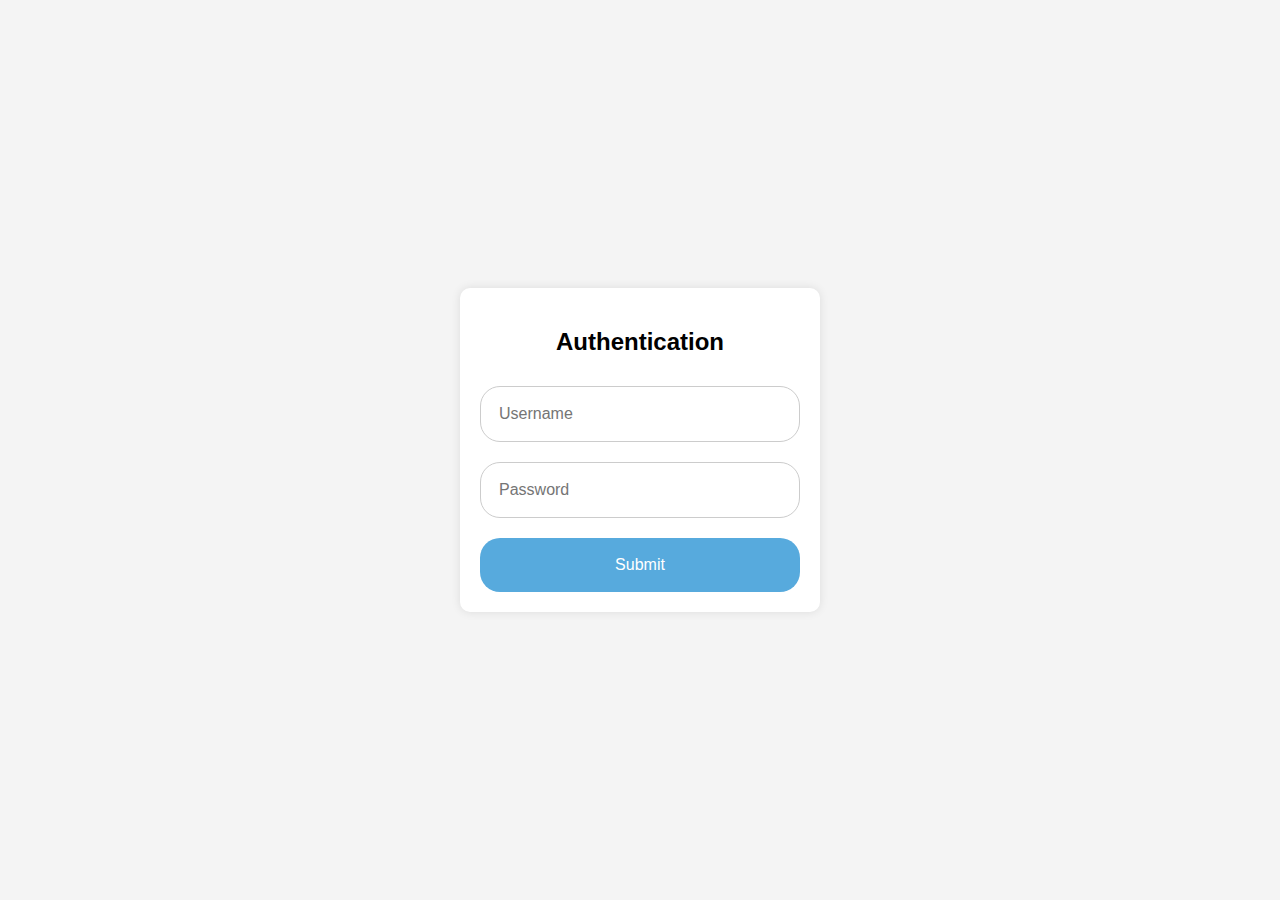
<file: Class/index.html>
<!DOCTYPE html>
<html lang="en">
<head>
    <meta charset="UTF-8">
    <meta name="viewport" content="width=device-width, initial-scale=1.0">
    <title>Authentication Form</title>
    <link rel="stylesheet" href="styles.css"> <!-- Linking to external CSS -->
</head>
<body>

    <div class="auth-container">
        <h2>Authentication</h2>
        <form action="#" method="POST">
            <input type="text" name="username" placeholder="Username" required>
            <input type="password" id="password" name="password" placeholder="Password" required>
            <input type="submit" value="Submit">
        </form>
    </div>

    <script src="script.js"></script> <!-- Linking the external JS file -->
</body>
</html>
</file>
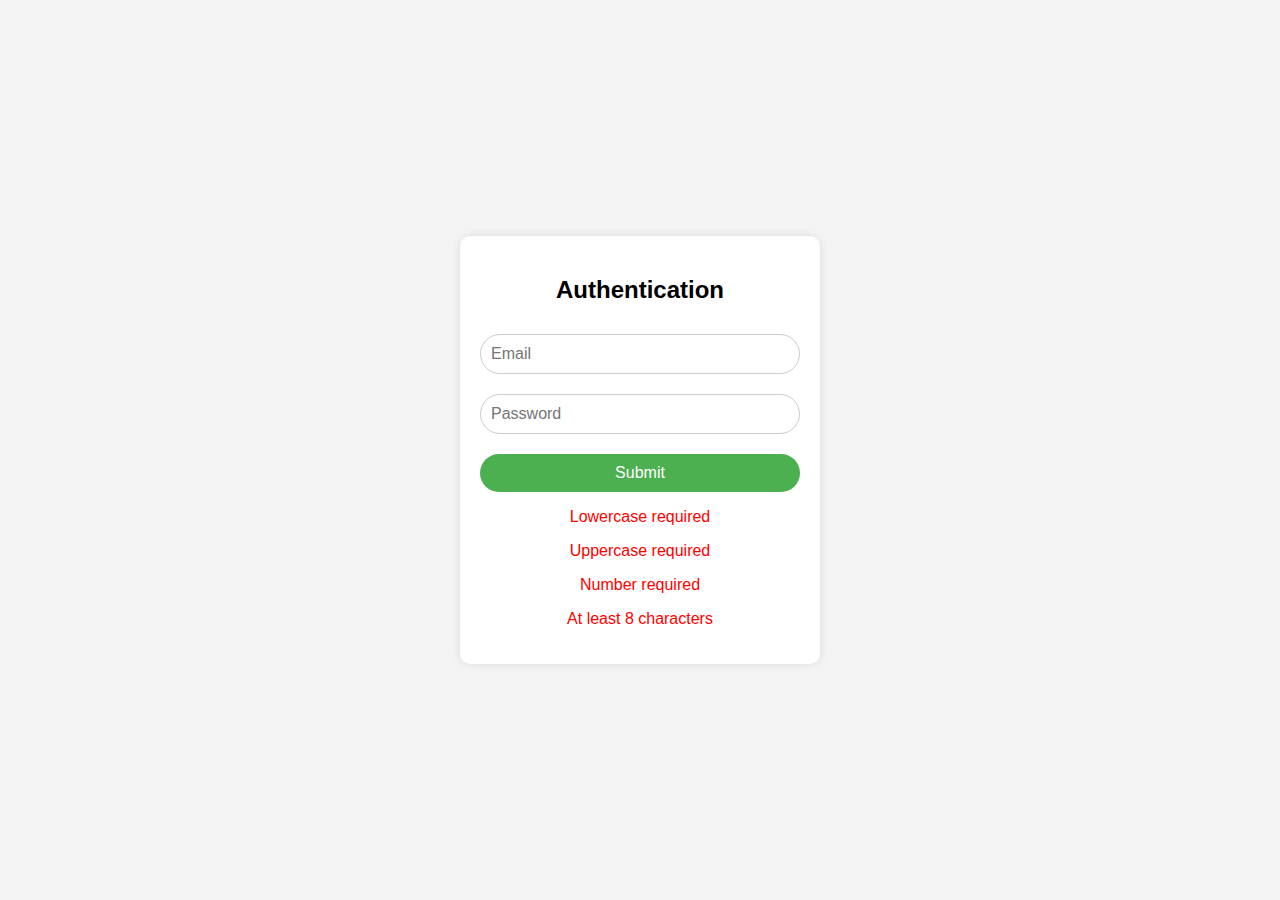
<file: Class/messy/index.html>
<!DOCTYPE html>
<html lang="en">
<head>
    <meta charset="UTF-8">
    <meta name="viewport" content="width=device-width, initial-scale=1.0">
    <title>Compact Password Validation</title>
    <style>
        body {display: flex;justify-content: center;align-items: center;height: 100vh;margin: 0;background-color: #f4f4f4;font-family: Arial, sans-serif;}
        .auth-container {width: 25%; /* 1/4th of the page */background-color: #fff;padding: 20px;border-radius: 10px;box-shadow: 0 0 10px rgba(0, 0, 0, 0.1);text-align: center;}
        input[type="text"], input[type="email"], input[type="password"] {width: 100%;padding: 10px;margin: 10px 0;border: 1px solid #ccc;border-radius: 30px; /* Circular style */box-sizing: border-box;font-size: 16px;transition: background-color 0.3s ease;}
        input[type="submit"] {width: 100%;padding: 10px;margin-top: 10px;background-color: #4CAF50;color: white;border: none;border-radius: 30px; /* Circular style */font-size: 16px;cursor: pointer;}
        input[type="submit"]:hover {background-color: #45a049;}
        /* Password input background color based on strength */
        input[type="password"].weak {background-color: #ff4d4d; /* Red */}
        input[type="password"].medium {background-color: #ffcc00; /* Orange */}
        input[type="password"].strong {background-color: #66cc66; /* Green */}
        .valid {color: green;}
        .invalid {color: red;  }
    </style>
</head>
<body>

<div class="auth-container">
    <!-- <h1>Concept of Clean Code & Authentication Levels : Salting, Hashing, Encryption, OAuth and OAuth2</h1> -->
    <form action="#" method="POST">
        <h2>Authentication</h2>
        <input type="email" name="email" placeholder="Email" required> <!-- Email input -->
        <input type="password" id="password" name="password" placeholder="Password" required oninput="
            let p = this.value;
            document.getElementById('letter').className = (/[a-z]/.test(p)) ? 'valid' : 'invalid';
            document.getElementById('capital').className = (/[A-Z]/.test(p)) ? 'valid' : 'invalid';
            document.getElementById('number').className = (/[0-9]/.test(p)) ? 'valid' : 'invalid';
            document.getElementById('length').className = (p.length >= 8) ? 'valid' : 'invalid';">
        <input type="submit" value="Submit"> <!-- Submit button -->
    </form>

    <p id="letter" class="invalid">Lowercase required</p>
    <p id="capital" class="invalid">Uppercase required</p>
    <p id="number" class="invalid">Number required</p>
    <p id="length" class="invalid">At least 8 characters</p>
</div>

</body>
</html>
</file>
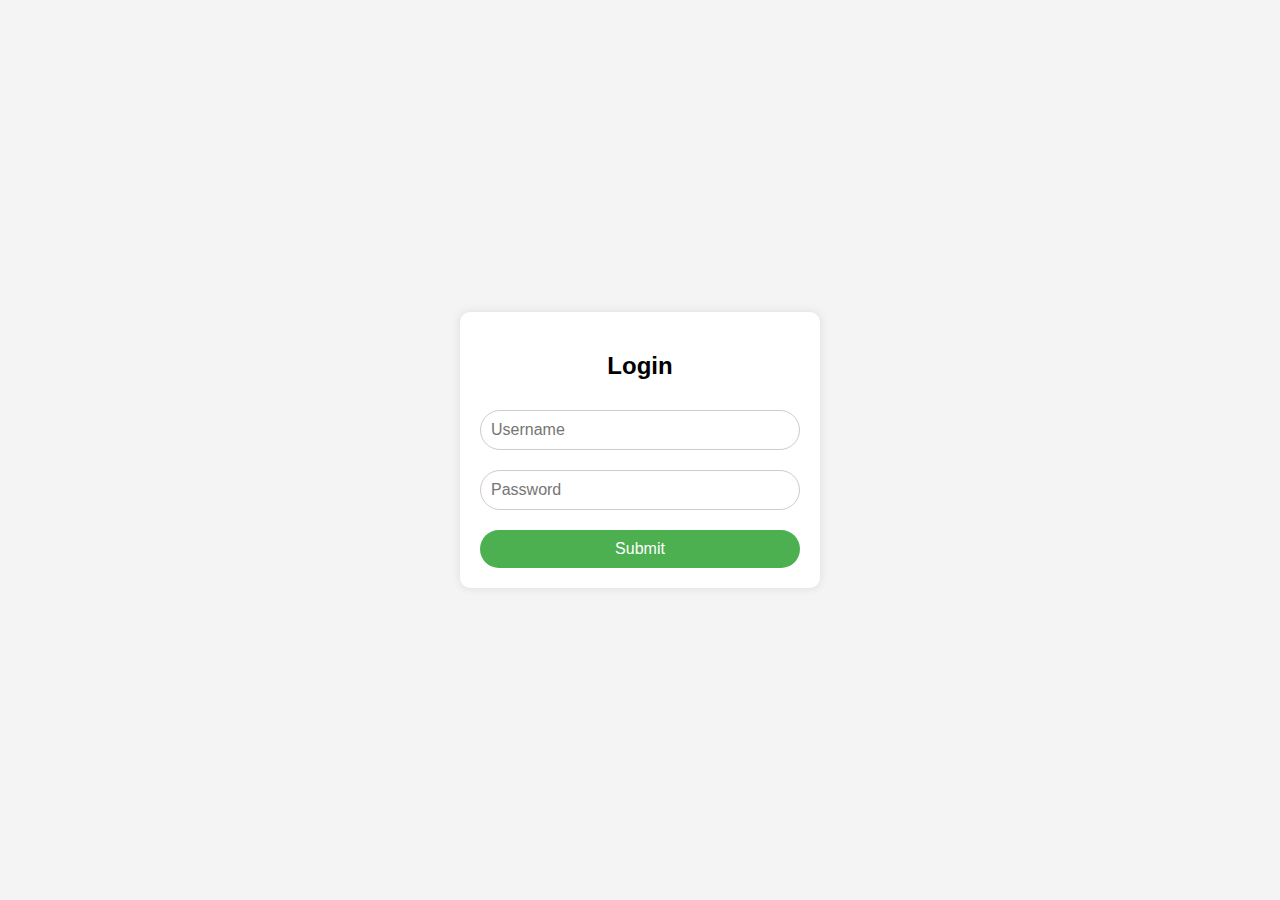
<file: Class/singlefile/index.html>
<!DOCTYPE html>
<html lang="en">
<head>
    <meta charset="UTF-8">
    <meta name="viewport" content="width=device-width, initial-scale=1.0">
    <title>Authentication Form</title>
    <style>
        body {
            display: flex;
            justify-content: center;
            align-items: center;
            height: 100vh;
            margin: 0;
            background-color: #f4f4f4;
            font-family: Arial, sans-serif;
        }

        .auth-container {
            width: 25%; /* 1/4th of the page */
            background-color: #fff;
            padding: 20px;
            border-radius: 10px;
            box-shadow: 0 0 10px rgba(0, 0, 0, 0.1);
            text-align: center;
        }

        input[type="text"], input[type="password"] {
            width: 100%;
            padding: 10px;
            margin: 10px 0;
            border: 1px solid #ccc;
            border-radius: 30px; /* Circular style */
            box-sizing: border-box;
            font-size: 16px;
            transition: background-color 0.3s ease;
        }

        input[type="submit"] {
            width: 100%;
            padding: 10px;
            margin-top: 10px;
            background-color: #4CAF50;
            color: white;
            border: none;
            border-radius: 30px; /* Circular style */
            font-size: 16px;
            cursor: pointer;
        }

        input[type="submit"]:hover {
            background-color: #45a049;
        }

        /* Initial password input color (red) */
        input[type="password"].weak {
            background-color: #ff4d4d; /* Red */
        }

        input[type="password"].medium {
            background-color: #ffcc00; /* Orange */
        }

        input[type="password"].strong {
            background-color: #66cc66; /* Green */
        }
    </style>
</head>
<body>

    <div class="auth-container">
        <h2>Login</h2>
        <form action="#" method="POST">
            <input type="text" name="username" placeholder="Username" required>
            <input type="password" id="password" name="password" placeholder="Password" required>
            <input type="submit" value="Submit">
        </form>
    </div>

    <script>
        // Grab the password input field
        const passwordField = document.getElementById('password');

        // Add an event listener to detect typing in the password field
        passwordField.addEventListener('input', function() {
            const passwordValue = passwordField.value;
            
            // Remove previous classes for weak, medium, and strong
            passwordField.classList.remove('weak', 'medium', 'strong');

            // Check the password strength based on its content and length
            if (passwordValue.length < 6) {
                // Weak: Password is less than 6 characters
                passwordField.classList.add('weak');
            } else if (passwordValue.length >= 6 && /[a-zA-Z]/.test(passwordValue) && /\d/.test(passwordValue)) {
                // Medium: At least 6 characters with letters and numbers
                passwordField.classList.add('medium');
            } else if (passwordValue.length >= 8 && /[a-zA-Z]/.test(passwordValue) && /\d/.test(passwordValue) && /[!@#$%^&*(),.?":{}|<>]/.test(passwordValue)) {
                // Strong: At least 8 characters with letters, numbers, and special characters
                passwordField.classList.add('strong');
            }
        });
    </script>

</body>
</html>
</file>
<file: Class/styles.css>
body {
    display: flex;
    justify-content: center;
    align-items: center;
    height: 100vh;
    margin: 0;
    background-color: #f4f4f4;
    font-family: Arial, sans-serif;
}

.auth-container {
    width: 25%; /* 1/4th of the page */
    background-color: #fff;
    padding: 20px;
    border-radius: 10px;
    box-shadow: 0 0 10px rgba(0, 0, 0, 0.1);
    text-align: center;
}

input[type="text"], input[type="password"] {
    width: 100%;
    padding: 18px;
    margin: 10px 0;
    border: 1px solid #ccc;
    border-radius: 20px; /* Circular style */
    box-sizing: border-box;
    font-size: 16px;
    transition: background-color 0.3s ease;
}

input[type="submit"] {
    width: 100%;
    padding: 18px;
    margin-top: 10px;
    background-color: #57aadd;
    color: white;
    border: none;
    border-radius: 20px; /* Circular style */
    font-size: 16px;
    cursor: pointer;
}

input[type="submit"]:hover {
    background-color: #45a049;
}

/* Initial password input color (red) */
input[type="password"].weak {
    background-color: #ff4d4d; /* Red */
}

input[type="password"].medium {
    background-color: #ffcc00; /* Orange */
}

input[type="password"].strong {
    background-color: #66cc66; /* Green */
}
</file>
